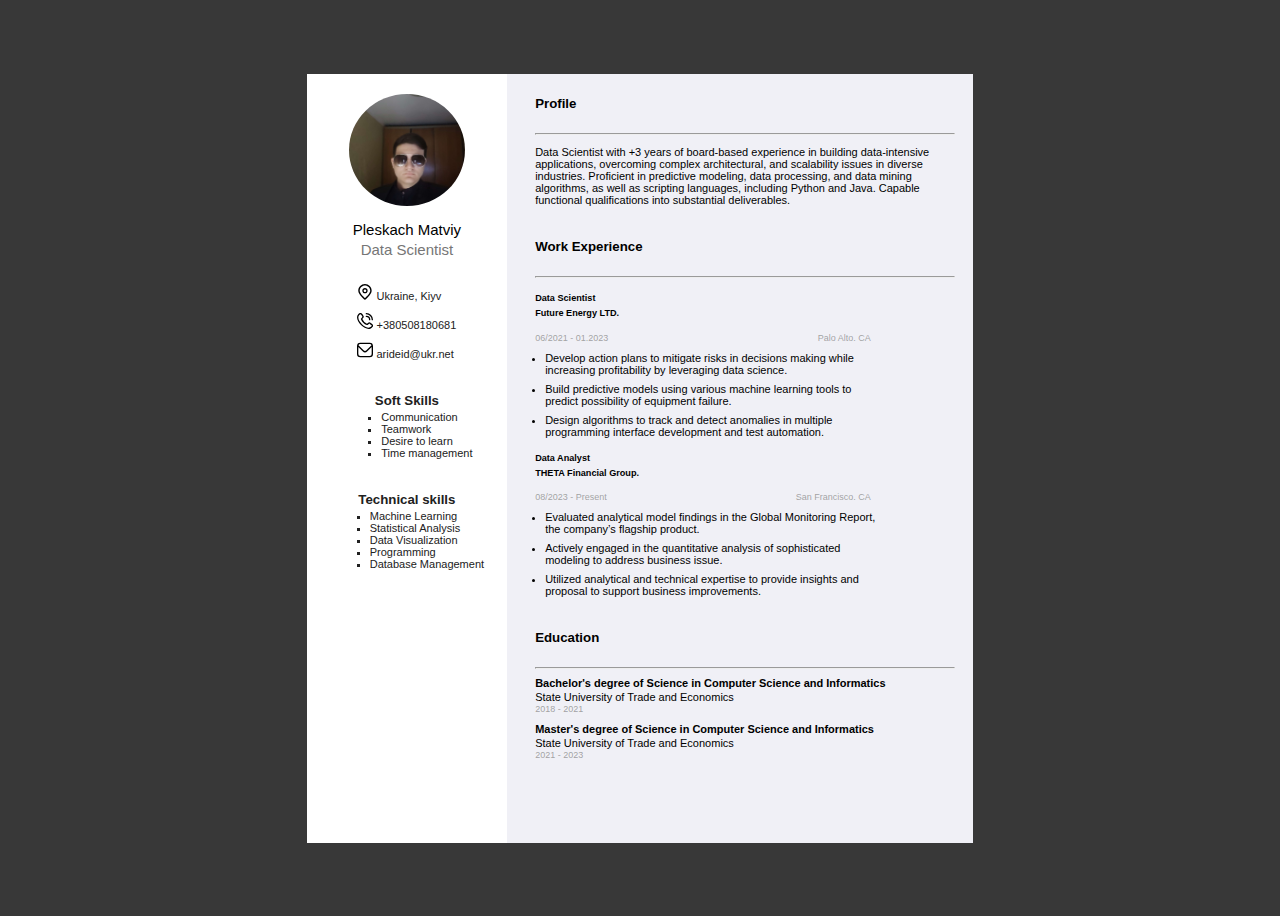
<file: Новая папка (4)/resume/index.html>
<!DOCTYPE html>
<head>
  <link rel="stylesheet" href="style/style.css"> 
</head>
<body>
<div class="MainFrame" style="width: 666px; height: 769px; position: relative; background: #F0F0F6">
  <div class="Me" style="height: 769px; left: 0px; top: 0px; position: absolute; background: white">
    <div class="prof">
      <img src="pictures/1697632215213.jpg" class="myphoto">
      <p style="font-size: 15px; margin-bottom: 0px;" >
        Pleskach Matviy 
      </p>
      <p style="color: #767676; font-size:15px;margin-top: 3px;">
        Data Scientist 
      </p>
    </div>
    <div class="contacts">
      <p style="color: #212121; font-size: 11px">
        <img src="pictures/free-icon-font-marker-3916882.svg" style="width: 16px;"> 
        Ukraine, Kiyv
      </p>
      <p style="color: #212121; font-size: 11px">
        <img src="pictures/free-icon-font-phone-call-5070407.svg" style="width: 16px;">
        +380508180681
      </p>
      <p style="color: #212121; font-size: 11px">
        <img src="pictures/free-icon-font-envelope-3916611.svg" style="width: 16px;" >
        arideid@ukr.net
      </p>
    </div>
    <div class="soft">
      <h5 style="color: #212121; text-align: center; margin-bottom: 0px;">
        Soft Skills
      </h5>
      <ul style="color: #212121; font-size: 11px; list-style-type: square;margin-top: 3px;">
        <li>Communication</li>
        <li>Teamwork</li>
        <li>Desire to learn</li>
        <li>Time management</li>
      </ul>
    </div>
    <div class="hard">
      <h5 style="color: #212121; text-align: center; margin-bottom: 0px;">
        Technical skills
      </h5>
      <ul style="color: #212121; font-size: 11px; list-style-type: square;margin-top: 3px;">
        <li>Machine Learning</li>
        <li>Statistical Analysis</li>
        <li>Data Visualization</li>
        <li>Programming</li>
        <li>Database Management</li>
      </ul>
    </div>
  </div>
  <div class="LongInfo">
    <div class = "Profile">
      <h5>
        Profile
      </h5>
      <hr>
      <p class="Maintext">
        Data Scientist with +3 years of board-based experience in building data-intensive applications, overcoming complex architectural, and scalability issues in diverse industries.
         Proficient in predictive modeling, data processing, and data mining algorithms, as well as scripting languages, including Python and Java. 
         Capable functional qualifications into substantial deliverables.
      </p>
    </div>
    <div class="Workexp">
      <h5>Work Experience</h5>
      <hr>
      <div class="Work">
        <h5 style="margin-bottom: 0px;">Data Scientist</h5>
        <h5 style="margin-top: 5px;">Future Energy LTD.</h5>
        <div class="greytext">
          <p>06/2021 - 01.2023</p>
          <p>Palo Alto. CA</p>
        </div>
        <ul class="list1" style="padding-inline-start: 10px; width: 80%; margin-top:0px ;">
          <li>Develop action plans to mitigate risks in decisions making while increasing profitability by leveraging data science.</li>
          <li>Build predictive models using various machine learning tools to predict possibility of equipment failure.</li>
          <li>Design algorithms to track and detect anomalies in multiple programming interface development and test automation.</li>
        </ul>
      </div>
      <div class="Work">
        <h5 style="margin-bottom: 0px;">Data Analyst</h5>
        <h5 style="margin-top: 5px;">THETA Financial Group.</h5>
        <div class="greytext">
          <p>08/2023 - Present</p>
          <p>San Francisco. CA</p>
        </div>
        <ul class="list1" style="padding-inline-start: 10px; width: 80%; margin-top:0px ;">
          <li>Evaluated analytical model findings in the Global Monitoring Report, the company’s flagship product.</li>
          <li>Actively engaged in the quantitative analysis of sophisticated modeling to address business issue.</li>
          <li>Utilized analytical and technical expertise to provide insights and proposal to support business improvements.</li>
        </ul>
      </div>
    </div>
    <div class="Education">
      <h5>Education</h5>
      <hr>
      <div class="Maintext">
        <b>Bachelor's degree of Science in Computer Science and Informatics </b>
        <p style="margin-top: 2px;">State University of Trade and Economics</p>
        <p class="greytext">2018 - 2021</p>
        <b>Master's degree of Science in Computer Science and Informatics </b>
        <p style="margin-top: 2px;">State University of Trade and Economics</p>
        <p class="greytext">2021 - 2023</p>
      </div>
      
    </div>
  </div>
  </div>
</body>
</file>
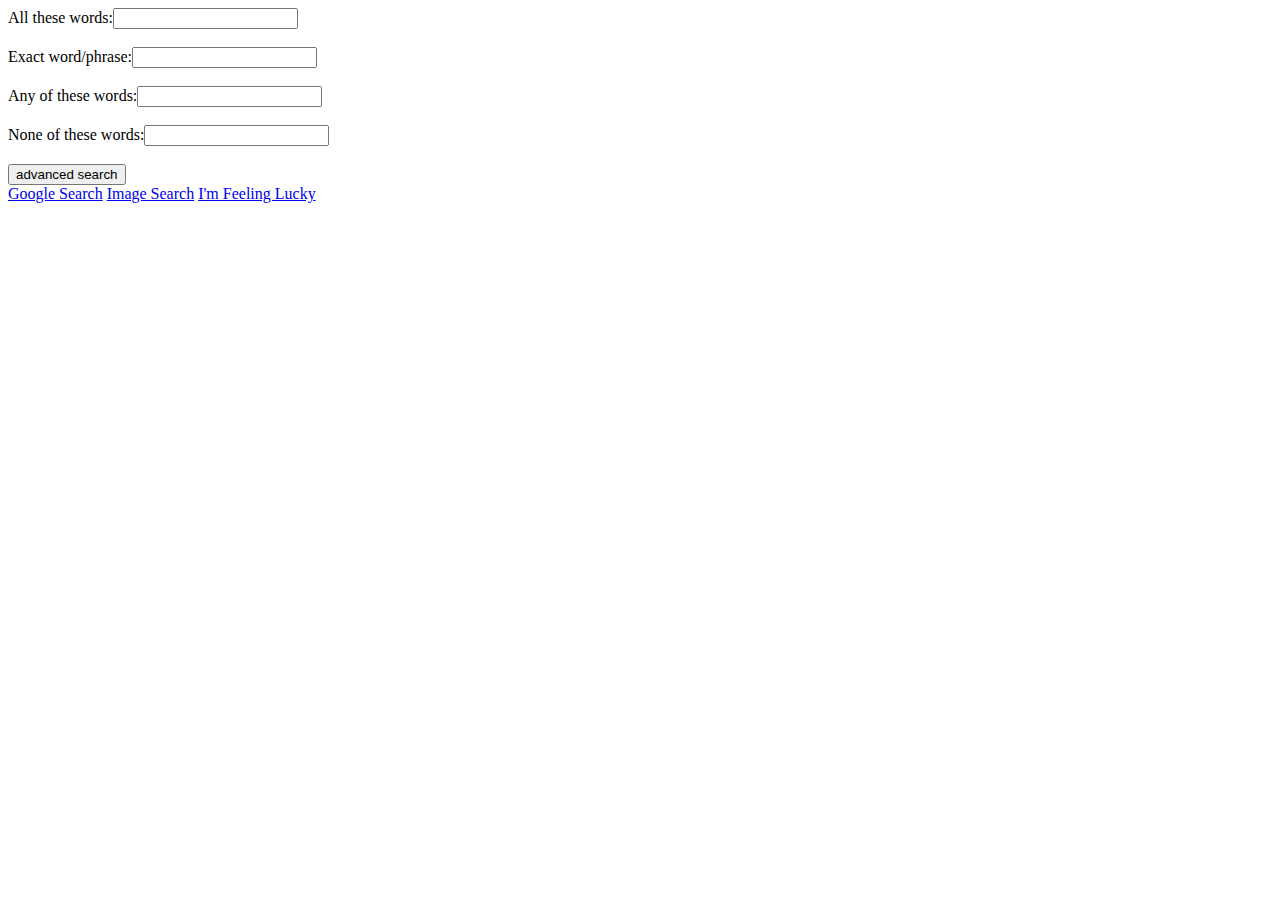
<file: Новая папка (4)/Новая папка/better search.html>
<!DOCTYPE html>
<html lang="en">
    <head>
</head>
<body>
    <div class="advanced-search-container">
        <form action="https://google.com/search">
            All these words:<input type="text" name="as_q" >
           <br><br>Exact word/phrase:<input type="text" name="as_epq" >
           <br><br>Any of these words:<input type="text" name="as_oq" >
           <br><br>None of these words:<input type="text" name="as_eq" >
          <br><br> <input type="submit" value="advanced search">
        </form>
            <a href="google search.html">Google Search</a>
            <a href="image search.html">Image Search</a>
            <a href="i am lucky.html">I'm Feeling Lucky</a>
    </div>
</body>
</html>
</file>
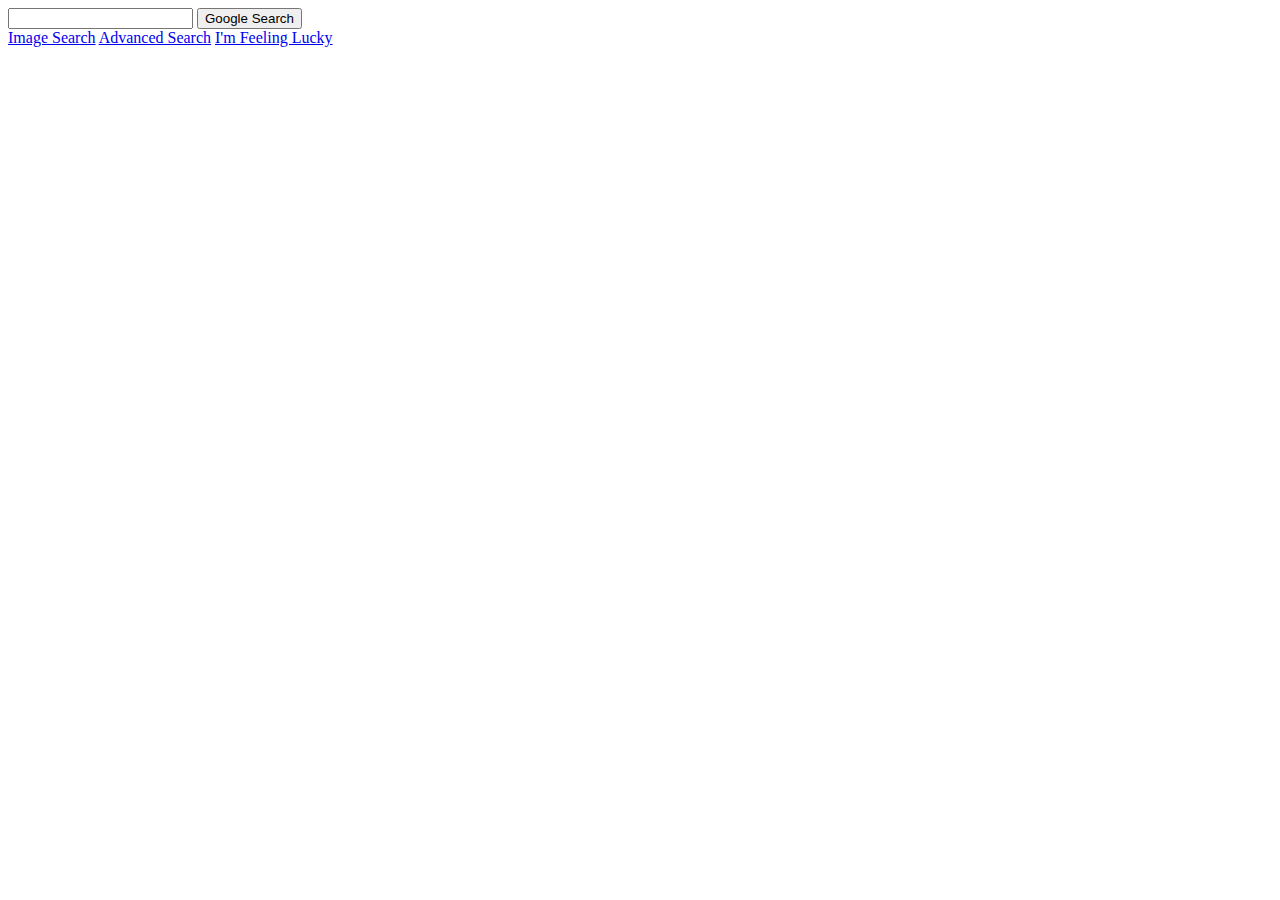
<file: Новая папка (4)/Новая папка/google search.html>
<!DOCTYPE html>
<html lang="en">
    <head>
</head>
<body>
    <form action="https://google.com/search">
        <input type="text" name="q">
        <input type="submit" value="Google Search">
    </form>
    <div class="search-container">
        <a href="image search.html">Image Search</a>
        <a href="better search.html">Advanced Search</a>
        <a href="i am lucky.html">I'm Feeling Lucky</a>
    </div>
</body>
</html>
</file>
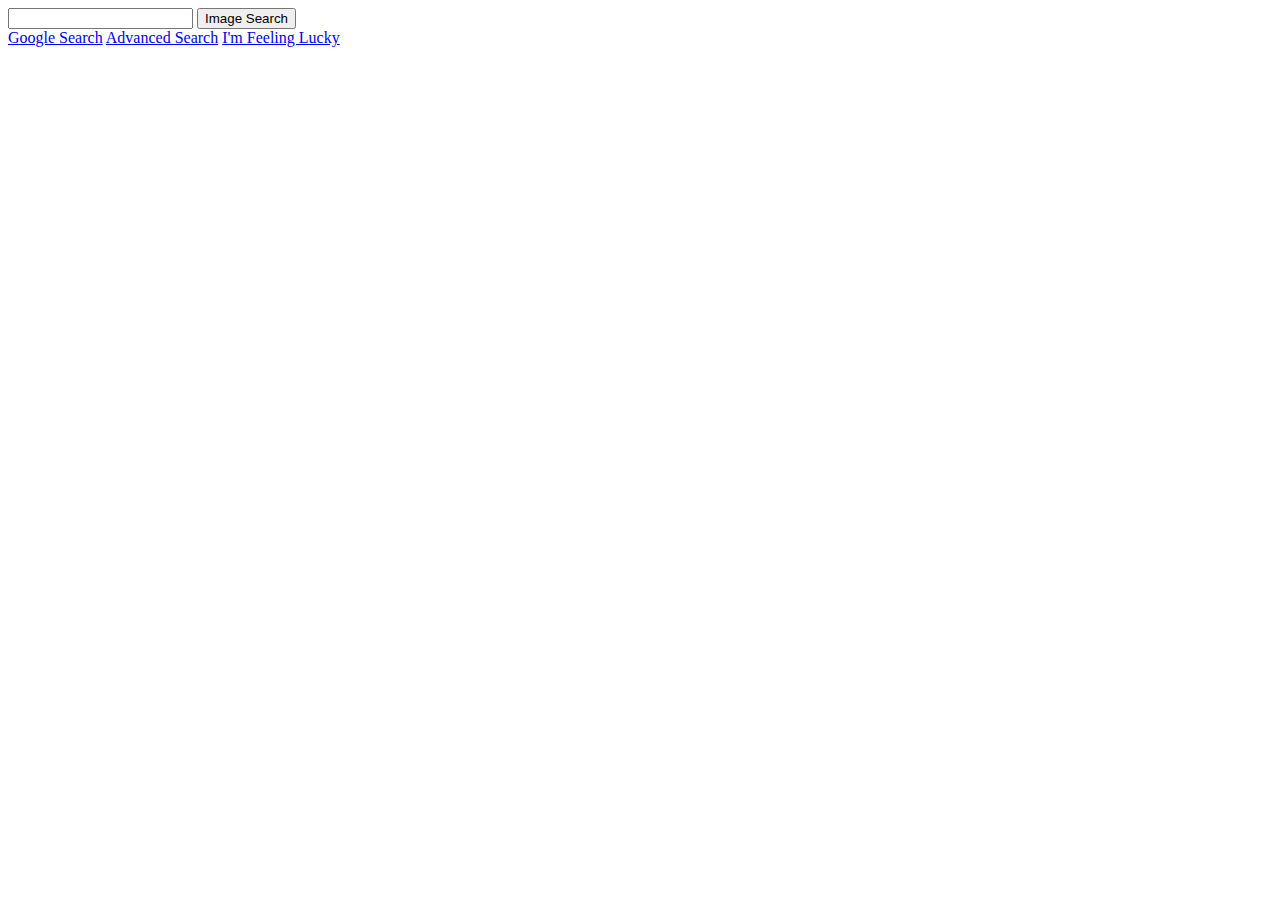
<file: Новая папка (4)/Новая папка/image search.html>
<!DOCTYPE html>
<html lang="en">
    <head>
</head>
<body>
    <form method="get" action="http://images.google.com/images">
        <input type="text" name="q" />
        <input type="submit" value="Image Search" />
      </form>
    <div class="search-container">
        <a href="google search.html">Google Search</a>
        <a href="better search.html">Advanced Search</a>
        <a href="i am lucky.html">I'm Feeling Lucky</a>
    </div>
</body>
</html>
</file>
<file: Новая папка (4)/resume/style/style.css>
body{
    display: flex;
    justify-content: center;
    align-items: center;
    height: 100vh;
    font-family: 'Work Sans', sans-serif;
    background-color: rgb(56, 56, 56);
}
.MainFrame {
    display: flex;
    justify-content: flex-end;
    align-items: center;
    width: 666px;
    position: relative;
    background-color: #F0F0F6;
}
.LongInfo{
    left: 5px;
    right: 5px;
    width: 70%;
    height: 100%;
    display: flex;
    justify-content: flex-start;
    align-items: center;
    flex-direction: column;
    position: relative;
}
.Me{
    width: 30%;
    display: flex;
    justify-content: flex-start;
    flex-direction: column;
    align-items: center;
    margin-bottom: 20px;
}
.prof{
    margin-top: 20px;
    display: flex;
    justify-content: center;
    flex-direction: column;
    align-items: center;
    width: 100%;
}
.myphoto {
    width: 116px; 
    height: 112px; 
    object-fit: cover; 
    border-radius: 50%;
    position: relative;
    
}
.Maintext{
    font-size: 11px;
    
}
.Work{
    font-size: 11px;
}
.greytext{
    margin-top: -10px;
    color: rgba(128, 128, 128, 0.705);
    font-size: 9px;
    width: 80%;
    display: flex;
    justify-content: space-between;
}
.list1>li{
    margin-bottom: 7px;
}
.Profile,.Workexp, .Education {
    width: 90%;
}
</file>
